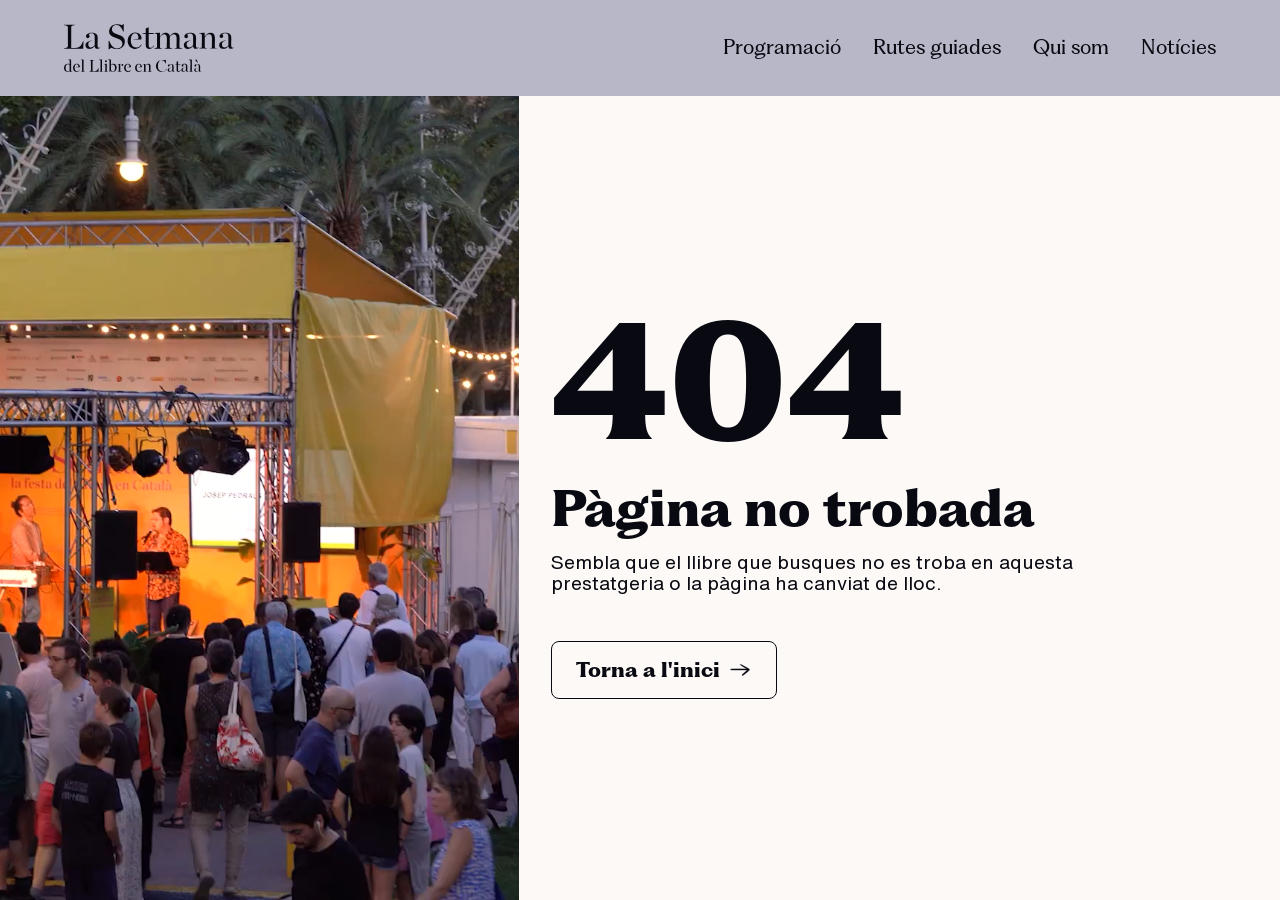
<file: error404.html>
<!DOCTYPE html>
<html lang="ca">
    <head>
        <meta charset="UTF-8">
        <meta name="viewport" content="width=device-width, initial-scale=1.0">
        <meta name="author" content="Anna Blancafort Gaviña">
        <meta name="copyright" content="Propietats del copyright Anna Blancafort Gaviña">
        <meta name="revised" content="5 de juny de 2026">
        
        <title>404 Pàgina no trobada | La Setmana</title>
        
        <link rel="stylesheet" href="styles/base.css">
        <link rel="stylesheet" href="styles/components.css">
        <link rel="stylesheet" href="styles/legal.css">
    </head>
    <body class="page-404">
      
       <!-------- CAPÇALERA -------->
        <header class="header">
           <div class="container header__container">
                <!---- LOGO ---->
                <a href="index.html" class="header__logo">
                    <img src="media/img/general/logotip_la-setmana.svg" alt="La Setmana del Llibre en Català">
                 </a>
                <!---- MENÚ HAMBURGUESA ---->
                <button class="header__toggle" type="button" aria-label="Obrir menú" aria-expanded="false" aria-controls="menu-principal">
                    <img src="media/icons/menu-hamburguesa.svg" alt="Obrir menú" class="icon-menu">
                    <img src="media/icons/tancar.svg" alt="Tancar menú" class="icon-close">
                </button>
                <!---- MENÚ ---->
                <nav class="header__nav">
                    <ul class="header__menu">
                        <li><a href="programacio.html" class="link-arrow"><span class="link-text">Programació</span></a></li>
                        <li><a href="error404.html" class="link-arrow"><span class="link-text">Rutes guiades</span></a></li>
                        <li><a href="qui-som.html" class="link-arrow"><span class="link-text">Qui som</span></a></li>
                        <li><a href="error404.html" class="link-arrow"><span class="link-text">Notícies</span></a></li>
                    </ul>
                </nav>
            </div>
        </header>
        
       
       <!-------- CONTINGUT PRINCIPAL -------->
       <main>
           <section class="legal-layout grid-12">
                <div class="legal__img-wrapper">
                    <img src="media/img/general/bg_la-setmana.png" alt="Política de cookies La Setmana">
                </div>
               
               <div class="hero-404__content">
                   <div class="error-text">
                       <h1 class="display-1">404</h1>
                       <h2>Pàgina no trobada</h2>
                       <p class="error-body">Sembla que el llibre que busques no es troba en aquesta prestatgeria o la pàgina ha canviat de lloc.</p>
                   </div>
                   
                   <a href="index.html" class="btn btn--outline">
                       <span>Torna a l'inici</span>
                       <img src="media/icons/fletxa-dreta.svg" alt="Fletxa dreta">
                   </a>
               </div>

           </section>
       </main>
       
    </body>
</html>
</file>
<file: styles/base.css>
/* =========================
   RESET HTML5
========================= */
html, body, div, span, object, iframe,
h1, h2, h3, h4, h5, h6, p, blockquote, pre,
a, abbr, address, cite, code,
del, dfn, em, img, ins, kbd, q, s, samp,
small, strong, sub, sup, var,
b, u, i,
dl, dt, dd, ol, ul, li,
fieldset, form, label, legend,
table, caption, tbody, tfoot, thead, tr, th, td,
article, aside, canvas, details, embed,
figure, figcaption, footer, header, hgroup,
menu, nav, output, ruby, section, summary,
time, mark, audio, video {
  margin: 0;
  padding: 0;
  border: 0;
  font-size: 100%;
  font: inherit;
  vertical-align: baseline;
}

article, aside, details, figcaption, figure,
footer, header, hgroup, menu, nav, section {
  display: block;
}

body {
  line-height: 1;
}

ol, ul {
  list-style: none;
}

blockquote, q {
  quotes: none;
}

blockquote:before, blockquote:after,
q:before, q:after {
  content: '';
  content: none;
}

table {
  border-collapse: collapse;
  border-spacing: 0;
}

*, *::before, *::after {
  box-sizing: border-box;
}

html, body {
  max-width: 100vw;
  overflow-x: clip;
}

img {
  max-width: 100%;
  height: auto;
  display: block;
}

.sr-only {
  position: absolute;
  width: 1px;
  height: 1px;
  padding: 0;
  margin: -1px;
  overflow: hidden;
  clip: rect(0, 0, 0, 0);
  white-space: nowrap;
  border-width: 0;
}


/* =========================
  VARIABLES
========================= */
:root {
  /* =========== COLORS =========== */
  --color-white: #FCF9F7;
  --color-black: #090911;
  
  --color-blue-00: #B8B7C7;
  --color-blue-100: #757596;
  --color-blue-300: #313366;
  --color-blue-700: #24254A;
  --color-blue-900: #16172D;
  
  --color-red: #990807;
  
  --color-black-20: rgba(9, 9, 17, 0.2);
  
  /* =========== ESCALA D'ESPAIS =========== */
  --space-1: 0.25rem;  /* 4px */
  --space-2: 0.5rem;   /* 8px */
  --space-3: 1rem;     /* 16px */
  --space-4: 1.5rem;   /* 24px */
  --space-5: 2rem;     /* 32px */
  --space-6: 3rem;     /* 48px */
  --space-7: 4rem;     /* 64px */
  --space-8: 6rem;     /* 96px */
  --space-9: 8rem;     /* 128px */
  
  /* =========== BORDER RADIUS =========== */
  --border-1: 0.25rem;  /* 4px */
  --border-2: 0.5rem;   /* 8px */
  --border-3: 1rem;     /* 16px */
  
  /* =========== ESCALA TIPOGRÀFICA =========== */
  --font-display-1: clamp(7rem, 12vw, 19rem); /* Max: 304px */
  --font-display-2: clamp(4rem, 7vw, 7rem);   /* Max: 112px */
  
  --font-h1: clamp(2.5rem, 5vw, 4rem);        /* Min: 40px | Max: 64px */
  --font-h2: clamp(2rem, 4vw, 3rem);          /* Min: 32px | Max: 48px */
  --font-h3: clamp(1.75rem, 3vw, 2.25rem);    /* Min: 28px | Max: 36px */
  --font-h4: clamp(1.375rem, 2vw, 1.5rem);    /* Min: 22px | Max: 24px */
  --font-h5: clamp(1.125rem, 1.5vw, 1.25rem); /* Min: 18px | Max: 20px */
  
  /* textos base */
  --font-body: 1rem;            /* 16px */
  --font-body-small: 0.875rem;  /* 14px */
  --font-caption: 0.75rem;      /* 12px */
  
  /* =========== LINE HEIGHT =========== */
  --line-tight: 1.1;
  --line-normal: 1.4;
  
  /* =========== OMBRES =========== */
  --shadow-light: 0 2px 10px rgba(9, 9, 17, 0.1);
  --shadow-medium: 0 4px 20px rgba(9, 9, 17, 0.15);
  --shadow-dark: 0 10px 40px rgba(9, 9, 17, 0.25);
  
  /* =========== HOVERS =========== */
  --transition-global: all 0.8s cubic-bezier(0.25, 0.8, 0.25, 1);
}


/* =========================
   FONTS
========================= */
@font-face {
  font-family: "PP Fragment Glare";
  src: url("../fonts/PPFragment-GlareRegular.otf") format("opentype");
  font-weight: 400;
  font-display: swap;
}

@font-face {
  font-family: "PP Fragment Glare";
  src: url("../fonts/PPFragment-GlareExtraBold.otf") format("opentype");
  font-weight: 800;
  font-display: swap;
}

@font-face {
  font-family: "Helvetica Now Text";
  src: url("../fonts/HelveticaNowText-Regular.ttf") format("truetype");
  font-weight: 400;
  font-display: swap;
}

@font-face {
  font-family: "Helvetica Now Text";
  src: url("../fonts/HelveticaNowText-Bold.ttf") format("truetype");
  font-weight: 700;
  font-display: swap;
}


/* =========================
   BASE
========================= */
html {
  font-size: 16px;
  scroll-behavior: smooth;
}

body {
  font-family: "Helvetica Now Text", sans-serif;
  font-size: var(--font-body);
  line-height: var(--line-normal);
  color: var(--color-black);
  background-color: var(--color-white);
  padding-top: calc((var(--space-4) * 2) + var(--space-6));
  -webkit-font-smoothing: antialiased; 
  -moz-osx-font-smoothing: grayscale; 
}


/* =========================
   ESTRUCTURA
========================= */
.grid-12 {
  display: grid;
  grid-template-columns: repeat(12, 1fr);
  column-gap: var(--space-4);
}

.section {
  padding-top: var(--space-7);
  padding-bottom: var(--space-7);
}

.container {
  width: 100%;
  max-width: 1920px;
  margin: 0 auto;
  padding-left: var(--space-7);
  padding-right: var(--space-7);
}

.section__header {
  margin-bottom: var(--space-4);
}

.section__header--flex {
  display: flex;
  justify-content: space-between;
  align-items: baseline;
}

.section__header--flex .link-arrow {
  align-self: baseline;
}


/* =========================
   ESTILS TIPOGRÀFICS
========================= */
h1, 
h2, 
h3, 
h4, 
h5,
.display-1, 
.display-2 {
  font-family: "PP Fragment Glare", serif;
  font-weight: 800;
  line-height: var(--line-tight);
}

.h1, 
.h2, 
.h3, 
.h4, 
.h5 {
  font-family: "PP Fragment Glare", serif;
  font-weight: 800;
  line-height: var(--line-tight);
}

.display-1 { font-size: var(--font-display-1); }
.display-2 { font-size: var(--font-display-2); }

h1 { font-size: var(--font-h1); }
h2 { font-size: var(--font-h2); }
h3 { font-size: var(--font-h3); }
h4 { font-size: var(--font-h4); }
h5 { font-size: var(--font-h5); }

.h1 { font-size: var(--font-h1); }
.h2 { font-size: var(--font-h2); }
.h3 { font-size: var(--font-h3); }
.h4 { font-size: var(--font-h4); }
.h5 { font-size: var(--font-h5); }

h6 {
  font-family: "Helvetica Now Text", sans-serif;
  font-size: var(--font-h5);
  line-height: var(--line-tight);
  font-weight: 400;
}

.h6 {
  font-family: "Helvetica Now Text", sans-serif;
  font-size: var(--font-h5);
  line-height: var(--line-tight);
  font-weight: 400;
}

.caption {
  font-size: var(--font-caption);
  line-height: var(--line-tight);
}

small { font-size: var(--font-caption); }

strong { font-weight: 700; }


/* =========================
   RESPONSIVE ESTRUCTURA
========================= */
/* =========== TABLET =========== */
@media only screen and (max-width: 1100px) {
    
  body {
    padding-top: calc((var(--space-4) * 2) + 2.75rem);
  }
    
  .grid-12 {
    grid-template-columns: repeat(8, 1fr);
    column-gap: var(--space-3);
  }
    
  .section {
    padding-top: var(--space-6);
    padding-bottom: var(--space-6);
  }
    
  .container {
    padding-left: var(--space-5);
    padding-right: var(--space-5);
  }
    
  .section__header {
    margin-bottom: var(--space-3);
  }
    
}

/* =========== MÒBIL =========== */
@media only screen and (max-width: 768px) {
  body {
    padding-top: calc((var(--space-4) * 2) + 2.5rem);
  }
    
  .grid-12 {
    grid-template-columns: repeat(4, 1fr);
    column-gap: var(--space-3); /* Gap horitzontal de 16px */
  }
    
  .section {
    padding-top: var(--space-5);
    padding-bottom: var(--space-5);
  }
    
  .container {
    padding-left: var(--space-4);
    padding-right: var(--space-4);
  }
    
  .section__header {
    margin-bottom: var(--space-2);
  }
    
  .section__header--flex {
    flex-direction: column;
    gap: var(--space-2);
  }
    
}
</file>
<file: styles/components.css>
/* =========================
   HEADER
========================= */
.header {
  background-color: var(--color-blue-00);
  position: fixed;
  top: 0;
  left: 0;
  width: 100%;
  z-index: 100;
}

.header__container {
  display: flex;
  align-items: center;
  justify-content: space-between;
  padding-top: var(--space-4);
  padding-bottom: var(--space-4);
}

/* =========== LOGO =========== */
.header__logo img {
  height: var(--space-6);
  width: auto;
  display: block;
}

/* =========== NAV =========== */
.header__menu {
  display: flex;
  gap: var(--space-5);
}

.header__nav a {
  font-family: "PP Fragment Glare", serif !important;
  font-weight: 400 !important;
  font-size: var(--font-h5) !important;
  line-height: var(--line-tight) !important;
}

/* =========== BOTÓ HAMBURGUESA =========== */
.header__toggle {
  display: none;
  background: transparent;
  border: none;
  cursor: pointer;
  padding: 0;
  z-index: 101;
}

.header__toggle img {
  width: var(--space-5); 
  height: var(--space-5);
  display: block;
}


/* =========================
   RESPONSIVE HEADER
========================= */
/* =========== TABLET =========== */
@media only screen and (max-width: 1100px) {
    
    .header__logo img {
        height: 2.75rem;
    }
    
    .header__menu {
        gap: var(--space-4);
    }
    
}

/* =========== MÒBIL =========== */
@media only screen and (max-width: 768px) {
  
  .header__container {
    padding: var(--space-4);
    padding-bottom: var(--space-4);
  }
  
  .header__logo img {
    height: 2.5rem;
  }
  
  .header__toggle {
    display: block;
  }

  .header__nav {
    position: absolute;
    top: 100%;
    left: 0;
    width: 100%;
    background-color: var(--color-blue-00);
    padding: var(--space-4) var(--space-4);
    opacity: 0;
    visibility: hidden;
    pointer-events: none; 
    transform: translateY(-20px); 
    transition: var(--transition-global);
    z-index: 99; 
  }

  /* QUAN EL JS AFEGEIX LA CLASSE .show */
  .header__nav.show {
    opacity: 1;
    visibility: visible;
    pointer-events: auto;
    transform: translateY(0); 
  }
  
  .header__menu {
    flex-direction: column;
  }
}


/* =========================
   FOOTER
========================= */
.footer__main {
  padding: var(--space-7);
}

.footer__info {
  grid-column: 1 / 6;
  display: flex;
  flex-direction: column;
  gap: var(--space-6);
  padding-top: var(--space-3);
}

/* =========== ESQUERRA (INFO I ENLLAÇOS) =========== */
.footer__row {
  display: grid;
  grid-template-columns: 1fr 2fr;
  gap: var(--space-2);
  align-items: baseline;
}

.footer__row h5 {
  margin: 0;
}

.footer__links {
  display: flex;
  flex-direction: column;
  gap: var(--space-2);
}

.footer__links .link-arrow {
  white-space: normal;
  flex-wrap: wrap;
}

.footer__links p {
  margin: 0;
  font-size: var(--font-body-small);
  line-height: var(--line-tight);
}

/* =========== DRETA (NEWSLETTER) =========== */
.footer__newsletter {
  grid-column: 7 / 13;
  display: flex;
  flex-direction: column;
  gap: var(--space-5);
}

.footer__newsletter h3 {
  margin: 0;
}

.newsletter-form {
  display: flex;
  flex-direction: column;
  gap: var(--space-4);
}

.form-row {
  display: grid;
  grid-template-columns: 1fr 1fr max-content; 
  gap: var(--space-4); 
  align-items: end; 
}

.form-row .btn {
  align-self: end;
}


/* =========== FRANJA INFERIOR (LEGAL) =========== */
.footer__bottom {
  background-color: var(--color-blue-00);
  padding: var(--space-3) var(--space-7);
  display: flex;
  justify-content: space-between;
  align-items: baseline;
}

.footer__bottom p {
  margin: 0;
}

.footer__legal {
  display: flex;
  gap: var(--space-2);
}

.footer__legal a {
  color: var(--color-black);
  font-size: var(--font-caption);
  line-height: var(--line-tight);
  text-decoration: none;
}


/* =========================
   RESPONSIVE FOOTER
========================= */
/* =========== TABLET =========== */
@media only screen and (max-width: 1100px) {
  
  .footer__main {
    padding: var(--space-5);
  }
  
  .footer__info {
      grid-column: 1 / 5;
      padding-top: var(--space-2);
  }
  
  .footer__row {
    gap: 0;
    grid-template-columns: 1fr 1fr;
  }
  
  .footer__row h5 {
    padding-right: var(--space-2);
  }
    
  .footer__newsletter {
    grid-column: 5 / 9;
  }
  
  .newsletter-form {
    gap: var(--space-3);
  }
  
  .newsletter-form .form-row {
    grid-template-columns: 1fr;
    gap: var(--space-4);
    align-items: stretch;
  }
  
  .newsletter-form .form-row .btn {
    margin-top: var(--space-3);
    grid-column: 1 / -1; 
    width: 100%;
    justify-content: center;
  }
  
  .footer__bottom {
    padding: var(--space-3) var(--space-5);;
    flex-direction: column-reverse; 
    align-items: center; 
    gap: var(--space-3);
    text-align: center;
  }
  
  .footer__legal {
    display: flex;
    justify-content: center;
  }

}

/* =========== MÒBIL =========== */
@media only screen and (max-width: 768px) {
  
  .footer__main {
    padding: var(--space-4);
    display: flex; 
    flex-direction: column-reverse; 
    gap: var(--space-6);
    background-color: #E2E1EC;
  }
  
  .footer__info {
    padding-top: 0; 
    gap: var(--space-5);
  }
  
  .footer__row {
    grid-template-columns: 1fr 1fr;
  }
  
  .footer__newsletter {
    gap: var(--space-4);
  }
  
  .newsletter-form {
    gap: var(--space-3);
  }
  
  .newsletter-form .form-row {
    grid-template-columns: 1fr;
    gap: var(--space-3);
    align-items: stretch;
  }
  
  .newsletter-form .form-row .btn {
    width: 100% !important;
    display: flex;
    justify-content: center; 
    align-self: stretch;
    margin-top: var(--space-2);
    background-color: var(--color-white);
  }
}


/* =========================
   BOTONS
========================= */
.btn {
  margin: 0;
  display: inline-flex;
  align-items: center;
  justify-content: flex-start;
  gap: var(--space-2); 
  padding: var(--space-3) var(--space-4);
  min-height: calc(var(--space-4) + (var(--space-3) * 2));
  text-decoration: none;
  border-radius: var(--border-2);
  
  font-family: "PP Fragment Glare", serif;
  font-weight: 800;
  font-size: var(--font-h5);
  line-height: var(--line-tight);
  
  cursor: pointer;
  text-align: left;
  white-space: nowrap;
  
  align-self: flex-start;
  width: max-content;
  
  transition: var(--transition-global); 
}

.btn img,
.btn svg {
  width: var(--space-4); 
  height: var(--space-4);
  display: block;
  transition: var(--transition-global);
}

/* fons blanc amb text negre */
.btn--fill {
  background-color: var(--color-white);
  color: var(--color-black);
  border: none;
}

/* fons transparent amb vora */
.btn--outline {
  background-color: transparent;
  color: var(--color-black);
  border: 1px solid var(--color-black);
}

/* mida petita */
.btn--small {
  padding: var(--space-2) var(--space-3);
  min-height: calc(1.375rem + (var(--space-2) * 2));
  font-family: "Helvetica Now Text", sans-serif;
  line-height: var(--line-tight);
  font-weight: 700;
  font-size: var(--font-body);
}

.btn--small img,
.btn--small svg {
  width: 1.375rem;
  height: 1.375rem;
}

/* =========== INTERACCIONS =========== */
.btn:hover,
.btn:active,
.btn.is-active {
  background-color: var(--color-red);
  color: var(--color-white);
  border-color: var(--color-red);
}

.btn:hover img,
.btn:active img,
.btn.is-active img,
.btn:hover svg,
.btn:active svg,
.btn.is-active svg {
  filter: brightness(0) invert(1);
}


/* =========================
   RESPONSIVE BOTONS
========================= */
/* =========== MÒBIL =========== */
@media only screen and (max-width: 768px) {
  
  .btn {
    padding: var(--space-2) var(--space-3);
    min-height: calc(1.25rem + (var(--space-2) * 2)); 
  }
  
  .btn img,
  .btn svg {
    width: 1.25rem; 
    height: 1.25rem;
  }
  
  .btn--small {
    padding: var(--space-2) var(--space-3);
    min-height: calc(var(--space-3) + (var(--space-1) * 2)); 
  }
  
  .btn--small img,
  .btn--small svg {
    width: var(--space-3);; 
    height: var(--space-3);;
  }
  
}


/* =========================
   ENLLAÇOS
========================= */
.link-arrow {
  display: inline-flex;
  align-items: center;
  justify-content: flex-start;
  gap: var(--space-1);
  padding: 0;
  
  color: var(--color-black);
  background-color: transparent;
  font-family: "Helvetica Now Text", sans-serif;
  font-size: var(--font-body-small);
  line-height: var(--line-tight);
  text-decoration: none;
  
  border: none;
  cursor: pointer;
  text-align: left;
  
  align-self: flex-start;
  white-space: nowrap;
  
  transition: var(--transition-global);
}

.link-text {
  position: relative;
  padding-bottom: 0.18rem;
  
  transition: var(--transition-global);
}

.link-arrow img,
.link-arrow svg {
  width: var(--space-4); 
  height: var(--space-4);
  display: block;
  transition: var(--transition-global);
}

.link-arrow--regular {
  font-weight: 400;
}

.link-arrow--bold {
  font-weight: 700;
}

/* =========== INTERACCIONS =========== */
.link-text::after {
  content: "";
  position: absolute;
  bottom: 0;
  left: 0;
  width: 100%; 
  height: 0.1rem; 
  display: inline-block;
  
  background-image: url('../media/icons/underline.svg'); 
  background-size: 100% 100%;
  background-repeat: no-repeat;
  
  transform: scaleX(0); /* d'entrada no es veu */
  transform-origin: bottom right; /* marxa encongint-se cap a la dreta */
  
  transition: transform 0.3s ease-out, transform-origin 0s;
}

/* apareix des de l'esquerra al fer hover */
.link-arrow:hover .link-text::after,
a.link-text:hover::after,
.link-arrow.is-active .link-text::after {
  transform: scaleX(1);
  transform-origin: bottom left;
}

.link-arrow:hover,
.link-arrow:active,
a.link-text:hover,
a.link-text:active,
.link-arrow.is-active {
  color: var(--color-red);
}

/* converteir la icona negra a vermell */
.link-arrow:hover img,
.link-arrow:active img,
.link-arrow:hover svg,
.link-arrow:active svg,
.link-arrow.is-active img,
.link-arrow.is-active svg,
.link-arrow:hover .link-text::after,
a.link-text:hover::after,
.link-arrow.is-active .link-text::after {
  filter: invert(13%) sepia(90%) saturate(2000%) hue-rotate(352deg) brightness(96%) contrast(101%);
}


/* =========================
   FORMULARIS
========================= */
.input-group {
  display: flex;
  flex-direction: column;
  gap: var(--space-2);
}

.input-group label {
  font-weight: 400;
  font-size: var(--font-body);
}

.input-group input[type="text"],
.input-group input[type="email"],
.input-group input[type="password"],
.input-group input[type="tel"],
.input-group textarea {
  padding: var(--space-2) var(--space-3);
  border: none;
  border-bottom: 1px solid var(--color-black);
  color: var(--color-black);
  background: var(--color-white);
  font-family: inherit; 
  font-size: var(--font-body);
  outline: none;
  width: 100%;
}

.input-group input::placeholder,
.input-group textarea::placeholder {
  color: var(--color-blue-00);
}


/* =========================
   RESPONSIVE FORMULARIS
========================= */
/* =========== MÒBIL =========== */
@media only screen and (max-width: 768px) {
  
  .input-group {
    gap: var(--space-1);
  }
  
  .input-group input[type="text"],
  .input-group input[type="email"],
  .input-group input[type="password"],
  .input-group input[type="tel"],
  .input-group textarea {
    padding: var(--space-2) var(--space-2);
  }
  
}


/* =========================
   CHECKBOX
========================= */
.checkbox {
  display: inline-flex;
  align-items: center;
  gap: var(--space-2); 
  cursor: pointer;
}

/* amaga el checkbox natiu de l'html i hi posa un svg buit */
.checkbox input[type="checkbox"] {
  appearance: none; 
  -webkit-appearance: none; 
  
  width: 16px;
  height: 16px;
  margin: 0;
  flex-shrink: 0;
  
  background-image: url("../media/icons/checkbox-empty.svg");
  background-size: contain;
  background-repeat: no-repeat;
  background-position: center;
  
  cursor: pointer;
}

.checkbox input[type="checkbox"]:checked {
  background-image: url("../media/icons/checkbox-filled.svg");
}

.checkbox span {
  font-size: var(--font-caption);
  line-height: var(--line-tight);
  color: var(--color-black);
}

.checkbox span a {
  color: var(--color-black);
  font-weight: 700;
  text-decoration: none;
}


/* =========================
   CARRUSEL I TARGETES
========================= */
.carrusel .section__header {
  padding-left: var(--space-7);
  padding-right: var(--space-7);
}

.carrusel__track {
  display: flex;
  gap: var(--space-4);
  overflow-x: auto;
  scroll-snap-type: x mandatory;
  scrollbar-width: none;
  padding-left: var(--space-7);
  padding-right: var(--space-7);
  scroll-padding-left: var(--space-7);
}

.carrusel__track::-webkit-scrollbar {
  display: none; 
}

/* =========== TARGETA AMB TEXT (actualitat i artistes) =========== */
.card {
  flex: 0 0 calc((100% - (var(--space-4) * 2)) / 3); 
  scroll-snap-align: start;
  display: flex;
  flex-direction: column;
  gap: var(--space-4);
}

.card > img {
  width: 100%;
  aspect-ratio: 1 / 1;
  object-fit: cover;
}

.card__content {
  display: flex;
  flex-direction: column;
  gap: var(--space-2); 
  flex-grow: 1; 
}

.card__title {
  display: flex;
  flex-direction: row;
  justify-content: space-between;
}

.card__portfolio {
  display: flex;
  flex-direction: row;
  align-items: center;
  gap: var(--space-3);
}

.card__portfolio a {
  align-self: center;
}

.card__content .h6 {
  display: -webkit-box;
  -webkit-line-clamp: 2;
  -webkit-box-orient: vertical;
  overflow: hidden;
  text-overflow: ellipsis;
  padding-bottom: 0.1rem;
}

.card__content p {
  display: -webkit-box;
  -webkit-line-clamp: 2;
  -webkit-box-orient: vertical;
  overflow: hidden;
}

/* =========== TARGETA NOMÉS IMATGES (expositors) =========== */

.carrusel--auto {
  overflow: hidden;
}

.carrusel__track--marquee {
  display: flex;
  padding-left: var(--space-7);
  padding-right: var(--space-7);
  gap: var(--space-4);
  width: max-content;
  animation: marquee-scroll 60s linear infinite;
}

.carrusel__track--marquee:hover {
  animation-play-state: paused;
}

.carrusel__track--marquee .card-image {
  flex: 0 0 200px;
  scroll-snap-align: none;
}

.card-image img {
  width: 100%;
  height: 100%;
  aspect-ratio: 1 / 1;
  object-fit: contain;
  padding: var(--space-4);
}

@keyframes marquee-scroll {
  0% {
    transform: translateX(0);
  }
  100% {
    transform: translateX(calc(-50% - (var(--space-4) / 2)));
  }
}

/* =========================
   RESPONSIVE CARRUSEL I TARGETES
========================= */
/* =========== TABLET =========== */
@media only screen and (max-width: 1100px) {
  
  .carrusel .section__header {
    padding-left: var(--space-5);
    padding-right: var(--space-5);
  }

  .carrusel__track {
    padding-left: var(--space-5);
    padding-right: var(--space-5);
    scroll-padding-left: var(--space-5);
  }
  
    .card {
    flex: 0 0 calc((100% - (var(--space-4) * 2)) / 2);
  }
  
  .carrusel__track--marquee {
    padding-right: var(--space-5);
    padding-left: var(--space-5);
  }
  
}

/* =========== MÒBIL =========== */
@media only screen and (max-width: 768px) {
  
  .carrusel .section__header {
    padding-left: var(--space-4);
    padding-right: var(--space-4);
  }

  .carrusel__track {
    gap: var(--space-3);
    padding-left: var(--space-4);
    padding-right: var(--space-4);
    scroll-padding-left: var(--space-4);
  }
  
  .card {
    flex: 0 0 calc(100vw - (var(--space-4) * 2));
  }
  
  .carrusel__track--marquee {
    gap: var(--space-3);
  }
  
  .carrusel__track--marquee .card-image {
    flex: 0 0 140px;
  }
  
  @keyframes marquee-scroll {
    0% { transform: translateX(0); }
    100% { transform: translateX(calc(-50% - (var(--space-3) / 2))); }
  }
  
}


/* =========================
   ACORDIÓ PANELLS  (visita la fira i premis i concursos)
========================= */
.panels__grid {
  display: flex;
  gap: var(--space-4);
  width: 100%;
  height: 600px; 
}

.panel {
  position: relative;
  flex: 1;
  overflow: hidden;
  cursor: pointer;
  transition: flex 1.5s cubic-bezier(0.25, 0.8, 0.25, 1);
}

/* --- ESTATS DE L'ACCORDIÓ --- */
.panels__grid.has-expanded .panel {
  flex: 1; /* els no clicats mantenen 1 fracció */
}

.panels__grid.has-expanded .panel.is-expanded {
  flex: 8; /* el clicat creix fins a 8 fraccions */
}

/* --- FONS I CAPES --- */
.panel__bg {
  position: absolute;
  inset: 0;
  background-size: cover;
  background-position: center;
  z-index: 1;
  transition: transform 0.8s cubic-bezier(0.25, 0.8, 0.25, 1);
}

.panel__overlay {
  position: absolute;
  inset: 0;
  background-color: var(--color-black-20);
  z-index: 2;
}

.panel__content {
  position: relative;
  z-index: 3;
  height: 100%;
  padding: var(--space-2) var(--space-4); 
  display: flex;
  flex-direction: column;
  justify-content: space-between; 
  color: var(--color-white);
}

.panel__top {
  display: flex;
  justify-content: flex-end; 
}

.panel__arrow {
  margin-top: var(--space-2);
  width: var(--space-7);
  height: var(--space-7);
  transition: opacity 0.4s ease;
}

.panel.is-expanded .panel__arrow {
  opacity: 0;
}

/* --- TÍTOL I TEXT NOU A BAIX --- */
.panel__bottom {
  display: flex;
  flex-direction: column-reverse;
  gap: 0;
  width: 100%;
  container-type: inline-size;
}

.panel__title {
  align-self: flex-start;
  white-space: nowrap;
  margin: 0;
  transform: translateX(0);
  transition: transform 0.8s cubic-bezier(0.25, 0.8, 0.25, 1);
  will-change: transform;
}

.panel__info {
  align-self: flex-end;
  display: flex;
  flex-direction: column;
  gap: var(--space-2);
  max-height: 0; 
  overflow: hidden;
  opacity: 0;
  transform: translateX(30px);
  transition: var(--transition-global);
  margin-right: calc(var(--space-4) * -1);
  background-color: var(--color-white);
  color: var(--color-black);
  max-width: 600px;
}

/* quan el panell està expandit */
.panel.is-expanded .panel__info {
  opacity: 1;
  max-height: 500px;
  padding: var(--space-3) var(--space-4);
  transform: translateX(0);
  transition-delay: 0.2s;
}

.info__row {
  display: grid;
  grid-template-columns: 1fr 2fr;
  gap: var(--space-5);
  align-items: baseline;
}

.info__row p {
  text-align: right;
}

.info__row h4 {
  text-align: left; 
}

.panel__map-wrapper {
  width: 488px;
  height: 325px;
  overflow: hidden;
  box-shadow: var(--shadow-light);
}

.panel__map-wrapper iframe {
  width: 100%;
  height: 100%;
  border: 0;
  display: block;
}

/* =========== HOVER =========== */
.panel:not(.is-expanded):hover .panel__bg {
  transform: scale(1.1);
}

/* El text només es mou si el panell NO està expandit */
.panel:not(.is-expanded):hover .panel__title {
  transform: translateX(calc(100cqi - 100%));
}


/* =========================
   RESPONSIVE PESTANYES PANELLS
========================= */
/* =========== TABLET =========== */
@media only screen and (max-width: 1100px) {
  .panels__grid {
    flex-direction: column;
    height: auto;
    gap: var(--space-3);
  }
  
  .panel {
    flex: none;
    width: 100%;
    height: 300px;
    max-height: 300px;
    overflow: hidden;
    transition: max-height 0.5s cubic-bezier(0.25, 1, 0.5, 1);
  }

  .panel.is-expanded {
    height: 500px; 
    max-height: 500px;
  }
  
  .panels__grid.has-expanded .panel.is-expanded {
    flex: none;
  }

  .panel:not(.is-expanded):hover .panel__bg img,
  .panel:not(.is-expanded):hover img.panel__bg {
    transform: none !important;
  }
  
  .panel:not(.is-expanded):hover .panel__title {
    transform: none !important;
  }
  
  .panel__content {
    padding: var(--space-4);
  }

  .panel__bottom {
    display: flex;
    flex-direction: column-reverse;
    height: 100%;
    gap: var(--space-2);
  }
  
  .panel__map-wrapper {
    width: 500px;
    height: 250px;
  }
  
  .panel__info > p {
    overflow: hidden;
    display: -webkit-box;
    -webkit-line-clamp: 3;
    -webkit-box-orient: vertical;
  }
}

/* =========== MÒBIL =========== */
@media only screen and (max-width: 768px) {
  .panels__grid {
    gap: var(--space-2);
  }
  
  .panel {
    height: 225px;
    max-height: 225px;
  }

  .panel.is-expanded {
    height: 500px;
    max-height: 500px;
  }

  .panel__title {
    white-space: nowrap;
    overflow: hidden;
    font-size: var(--font-h1);
  }
  
  .panel.is-expanded .panel__info {
    align-self: stretch;
    padding: var(--space-3) var(--space-4);
  }
  
  .panel__bottom {
    gap: var(--space-4);
  }
  
  .info__row {
    grid-template-columns: 1fr;
    gap: var(--space-1);
  }
  
  .panel__map-wrapper {
    width: 100%;
    height: 200px;
  }
  
  .info__row p {
    text-align: left;
  }
}


/* =========================
   BANNER (trames, setmana social i llull fellowship)
========================= */
.banner__img {
  grid-column: 1 / 5;
  width: 100%;
  aspect-ratio: 3 / 4;
  object-fit: cover;
}

.banner__content {
  grid-column: 5 / 13;
  padding: var(--space-4) 0 var(--space-2) 0;
  
  display: flex;
  flex-direction: column;
  justify-content: space-between;
  gap: var(--space-4);
}

.banner__content h2 {
  margin: 0;
}

.banner__bottom {
  display: grid;
  grid-template-columns: repeat(8, 1fr); 
  gap: var(--space-2);
}

.banner__cont-text,
.banner__links {
  grid-column: 3 / -1; 
}

.banner__text {
  font-family: "Helvetica Now Text", sans-serif;
  font-size: var(--font-h5);
  font-weight: 400;
  line-height: var(--line-normal);
  max-width: 90%;
  overflow: hidden;
  display: -webkit-box;
  -webkit-line-clamp: 5;
  -webkit-box-orient: vertical;
}

.banner__links {
  display: flex;
  flex-wrap: wrap;
  gap: var(--space-4);
  align-items: baseline;
}


/* ANIMACIÓ D'APARICIÓ DEL BANNERS (SCROLL) */

.banner__content h2,
.banner__cont-text,
.banner__links {
  opacity: 0;
}

.banner__content.is-visible h2 {
  animation: fadeUp-qs 0.8s cubic-bezier(0.25, 1, 0.5, 1) forwards;
  animation-delay: 0.2s;
}

.banner__content.is-visible .banner__cont-text {
  animation: fadeUp-qs 0.8s cubic-bezier(0.25, 1, 0.5, 1) forwards;
  animation-delay: 0.8s;
}

.banner__content.is-visible .banner__links {
  animation: fadeUp-qs 0.8s cubic-bezier(0.25, 1, 0.5, 1) forwards;
  animation-delay: 1s;
}

@keyframes fadeUp-qs {
  0% {
    opacity: 0;
    transform: translateY(24px);
  }
  100% {
    opacity: 1;
    transform: translateY(0);
  }
}


/* =========================
   RESPONSIVE BANNER
========================= */
/* =========== TABLET =========== */
@media only screen and (max-width: 1100px) {
    
    .banner__img {
        grid-column: 1 / 5; 
    }
    
    .banner__content {
        grid-column: 5 / 9;
        padding: var(--space-1) 0;
    }
    
  .banner__bottom {
    display: flex;
    flex-direction: column;
    gap: var(--space-3);
  }
    
  .banner__cont-text,
  .banner__links {
    grid-column: 1 / -1; 
  }
  
  .banner__text {
    max-width: 100%;
    font-size: var(--font-h5);
    overflow: hidden;
    display: -webkit-box;
    -webkit-line-clamp: 4;
    -webkit-box-orient: vertical;
  }
}

/* =========== MÒBIL =========== */
@media only screen and (max-width: 768px) {
  
  .banner__img {
    grid-column: 1 / 5;
    aspect-ratio: 16 / 9;
  }

  .banner__content {
    grid-column: 1 / 5;
    padding: var(--space-4) 0 0 0;
    gap: var(--space-2);
  }

  .banner__bottom {
    display: flex;
    flex-direction: column;
    gap: var(--space-2);
  }

  .banner__cont-text,
  .banner__links {
    grid-column: 1 / -1; 
  }
  
  .banner__text {
    overflow: hidden;
    display: -webkit-box;
    -webkit-line-clamp: 3;
    -webkit-box-orient: vertical;
  }
}


/* ==============================================
   VARIANT DE CARRUSEL EXCLUSIVA PER A BANNERS
============================================== */

.carrusel__track--banners {
  display: flex;
  flex-direction: column;
  gap: calc(var(--space-7) * 2);
  overflow-x: visible;
}

.carrusel__track--banners .banner__container {
  display: grid; 
}


/* =========== TABLET =========== */
@media only screen and (max-width: 1100px) {
  
  .carrusel__track--banners {
    gap: calc(var(--space-5) * 2);
  }
}


/* =========== MÒBIL =========== */
@media only screen and (max-width: 768px) {
  
  .carrusel__track--banners {
    flex-direction: row;
    overflow-x: auto;
    gap: var(--space-3);
  }

  .carrusel__track--banners .banner__container {
    display: flex;
    flex-direction: column;
    flex: 0 0 calc(100vw - (var(--space-4) * 2));
    scroll-snap-align: start;
  }
}


/* ==============================================
   MODALS (BASE UNIFICADA)
==============================================*/
.modal {
  position: fixed;
  inset: 0;
  background-color: rgba(9, 9, 17, 0.9);
  z-index: 9999;
  display: flex;
  justify-content: center;
  align-items: center;
  opacity: 0;
  visibility: hidden;
  transition: var(--transition-global);
  padding: var(--space-4);
}

.modal.is-active {
  opacity: 1;
  visibility: visible;
}

.modal__content {
  position: relative;
  background-color: var(--color-white);
  border-radius: var(--border-3);
  box-shadow: var(--shadow-dark);
  width: 100%;
}

/* BOTÓ UNIFICAT PER A TOTS ELS MODALS */
.modal__close {
  position: absolute;
  top: var(--space-4);
  right: var(--space-4);
  background-color: var(--color-white);
  border: none;
  width: 3rem;
  height: 3rem;
  border-radius: 50%;
  display: flex;
  justify-content: center;
  align-items: center;
  cursor: pointer;
  z-index: 10;
  box-shadow: var(--shadow-light);
  transition: var(--transition-global);
}

.modal__close:hover {
  transform: scale(1.1);
  background-color: var(--color-red);
}

.modal__close img {
  width: 1.25rem;
  height: 1.25rem;
  transition: var(--transition-global);
}

.modal__close:hover img {
  filter: brightness(0) invert(1);
}

/* ==============================================
   1. MODAL CONTACTE
==============================================*/
.modal--contact .modal__content {
  max-width: 1200px;
  overflow: hidden;
  column-gap: 0; 
}

.modal-contact__img-wrapper {
  grid-column: 1 / 6;
  height: 100%;
  min-height: 500px;
}

.modal-contact__img-wrapper img {
  width: 100%;
  height: 100%;
  object-fit: cover;
}

.modal-contact__form-wrapper {
  grid-column: 6 / 13;
  padding: var(--space-6) var(--space-7);
  display: flex;
  flex-direction: column;
  justify-content: center;
  gap: var(--space-5); 
}

.contact__header {
  display: flex;
  flex-direction: column;
  gap: var(--space-3);
}

.contact__header h2 { margin: 0; }

.contact__form {
  display: flex;
  flex-direction: column;
  gap: var(--space-4);
}

.contact__form .form-row {
  display: flex;
  gap: var(--space-4);
  width: 100%;
}

.contact__form .form-row .input-group {
  flex: 1;
  width: 100%;
}

.contact__select {
  padding: var(--space-2) var(--space-3);
  border: none;
  border-bottom: 1px solid var(--color-black);
  background: transparent;
  color: var(--color-black);
  font-family: inherit;
  font-size: var(--font-body);
  outline: none;
  width: 100%;
  cursor: pointer;
  appearance: none;
  -webkit-appearance: none;
  background-image: url('../media/icons/fletxa-avall-curta.svg'); /* Revisa ruta si cal */
  background-repeat: no-repeat;
  background-position: right var(--space-2) center;
  background-size: 16px;
}

.contact__form .checkbox {
  margin-bottom: var(--space-2);
}

/* ==============================================
   2. MODAL CALENDARI
==============================================*/
.modal--calendar .modal__content {
  max-width: 600px;
  padding: var(--space-6) var(--space-7);
  display: flex;
  flex-direction: column;
  gap: var(--space-4);
}
/* Hem esborrat l'override del botó d'aquí. Usa el general! */

.modal-calendar__options {
  display: flex;
  flex-direction: column;
  gap: var(--space-2);
}

.modal-calendar__options .btn {
  width: 100%;
  justify-content: center;
}

/* ==============================================
   3. MODAL LIGHTBOX (MAPES / IMATGES)
==============================================*/
.modal--lightbox .modal__content {
  background-color: transparent;
  box-shadow: none;
  position: relative;
  display: block; /* passem a bloc net per evitar el col·lapse del flex */
  width: auto;
  max-width: 100%;
}

.modal--lightbox .modal__img {
  display: block;
  width: 85vw; /* amplada base en format relatiu per forçar el calcul correcte d'svg i imatges */
  max-width: 800px; /* límit màxim de definició perquè el mapa no es pixel·li en pantalles gegants */
  height: auto; /* l'alçada es calcula sola de forma 100% proporcional */
  max-height: 75vh; /* evitem que el mapa surti per dalt o per baix de la pantalla */
  object-fit: contain;
  box-shadow: var(--shadow-dark);
  margin: 0 auto;
}

/* ajustem el boto de tancar perque quedi clavat exactament a la cantonada de la foto */
.modal--lightbox .modal__close {
  top: calc(var(--space-4) * -1);
  right: calc(var(--space-4) * -1);
}

/* ==============================================
   RESPONSIVE MODALS
==============================================*/
/* =========== TABLET (1100px) =========== */
@media only screen and (max-width: 1100px) {
  .modal--contact .modal__content {
    display: flex;
    flex-direction: column;
    max-height: 90vh;
    overflow-y: auto;
  }
  
  .modal-contact__img-wrapper { display: none; }
  
  .modal--map-variant .modal__content {
    width: 80vw;
    height: auto;
    max-height: 80vh;
    overflow-y: auto;
    display: block;
  }

  .modal--map-variant .modal__img {
    width: 80%;
    max-width: 80%;
    height: auto;
    max-height: none;
    object-fit: fill;
  }

  .modal--map-variant .modal__close {
    position: sticky;
    top: 0;
    float: right;
    z-index: 10;
    margin-bottom: var(--space-2);
  }
  
  .modal-contact__form-wrapper {
    padding: var(--space-5) var(--space-5);
  }
}

/* =========== MÒBIL (768px) =========== */
@media only screen and (max-width: 768px) {
  /* UNIFIQUEM EL CANVI DE MIDA DEL BOTÓ PER A TOTS ELS MODALS! */
  .modal__close {
    top: var(--space-3);
    right: var(--space-3);
    width: 2.5rem;
    height: 2.5rem;
  }

  .modal--contact .modal-contact__form-wrapper {
    padding: var(--space-5) var(--space-4);
  }
  
  .form-row {
    flex-direction: column;
    gap: var(--space-3);
  }

  .modal--lightbox .modal__close {
    top: -1.25rem;
    right: -1.25rem;
    width: 2.5rem;
    height: 2.5rem;
  }

  .modal--calendar .modal__content {
    padding: var(--space-5) var(--space-4);
  }
}


/* ==============================================
   FEEDBACKS I VALIDACIONS DE FORMULARIS
============================================== */
.input-group.has-error input[type="text"],
.input-group.has-error input[type="email"],
.input-group.has-error textarea,
.input-group.has-error select {
  border-bottom-color: var(--color-red);
  padding-right: var(--space-4);
  background-image: url('../media/icons/error.svg');
  background-repeat: no-repeat;
  background-position: right var(--space-3) center;
  background-size: var(--space-4);
  color: var(--color-red);
}

.checkbox.has-error span {
  color: var(--color-red) !important;
}

.form-status {
  font-family: "Helvetica Now Text", sans-serif;
  font-size: var(--font-body-small);
  line-height: var(--line-normal);
  padding: var(--space-2) var(--space-3);
  border-radius: var(--border-1);
  margin-top: var(--space-2);
  width: 100%;
  display: none;
  transition: var(--transition-global);
}

/* caixa d'error */
.form-status--error {
  display: block;
  background-color: rgba(153, 8, 7, 0.08);
  color: var(--color-red);
  border: 1px solid var(--color-red);
}

/* caixa d'exit */
.form-status--success {
  display: block;
  background-color: rgba(49, 51, 102, 0.08);
  color: var(--color-blue-300);
  border: 1px solid var(--color-blue-300);
}


/* Fer que qualsevol imatge clicable ensenyi la maneta de ratolí */
.activitat__img img, .history__carousel-track img, .card-image img, .card > img, .banner__img, .mapa-img {
  cursor: pointer;
  transition: var(--transition-global);
}
.activitat__img img:hover, .history__carousel-track img:hover, .card-image img:hover, .card > img:hover, .banner__img:hover {
  opacity: 0.9;
}


/* =========================
   PAGINA NOTÍCIA
========================= */
/* =========== HERO =========== */
.hero-noticia {
  min-height: calc(100vh - 96px);
}

.hero-noticia__img-wrapper {
  grid-column: 1 / 6; 
  height: 100%;
}

.hero-noticia__img-wrapper img {
  width: 100%;
  height: 100%;
  object-fit: cover;
}

.hero-noticia__content {
  grid-column: 6 / 12;
  padding: var(--space-6) var(--space-7) var(--space-6) 0;
  display: flex;
  flex-direction: column;
  justify-content: space-between; 
  margin-left: var(--space-2);
}

.hero-noticia__content .link-text {
  font-size: var(--font-body);
  color: var(--color-blue-100);
}

.hero-noticia__content .link-text:hover {
  color: var(--color-red);
}

.breadcrumb {
  color: var(--color-black);
}

.hero-noticia__bottom {
  display: flex;
  flex-direction: column;
  gap: var(--space-6);
}

.tag {
  background-color: var(--color-blue-300);
  color: var(--color-white);
  font-size: var(--font-body);
  font-weight: 700; 
  padding: var(--space-2) var(--space-3);
  border-radius: var(--border-1);
}

.noticia__tags {
  display: flex;
  flex-direction: row;
  align-items: flex-start;
  gap: var(--space-3);
}

.noticia__text {
  display: flex;
  flex-direction: column;
  grid-column: 6 / 12;
  width: 90%;
  gap: var(--space-2);
}


/* =========================
   RESPONSIVE PAGINA NOTÍCIA
========================= */
/* =========== TABLET =========== */
@media only screen and (max-width: 1100px) {
  
  .hero-noticia {
    min-height: max-content;
  }
  
  .hero-noticia__img-wrapper {
    grid-column: 1 / 5; 
  }

  .hero-noticia__content {
    grid-column: 5 / 9; 
    padding: var(--space-5) var(--space-5) var(--space-5) 0;
    margin-left: var(--space-1);
    gap: var(--space-9);
  }
  
  .noticia__text {
    grid-column: 5 / 9;
  }
  
}
/* =========== MÒBIL =========== */
@media only screen and (max-width: 768px) {
  
  .hero-noticia {
    display: flex;
    flex-direction: column;
  }

  .hero-noticia__img-wrapper {
    grid-column: 1 / -1;
    height: auto;
    aspect-ratio: 16 / 9;
  }

  .hero-noticia__content {
    grid-column: 1 / -1; 
    padding: var(--space-4);
    gap: var(--space-5);
  }
  
  .hero-noticia__bottom {
    gap: var(--space-4);
  }
  
  .noticia__text {
    grid-column: 1 / -1;
    width: 100%;
  }

}
</file>
<file: styles/legal.css>
/* =========================
   PÀGINES LEGALS
========================= */
/* =========== imatge esquerra =========== */
.legal__img-wrapper {
  grid-column: 1 / 6;
  height: calc(100vh - calc((var(--space-4) * 2) + var(--space-6)));
  align-self: start; 
}

.legal__img-wrapper img {
  width: 100%;
  height: 100%;
  object-fit: cover;
}

/* =========== contingut dreta =========== */
.legal__content {
  grid-column: 6 / 13;
  padding: var(--space-6) var(--space-7) var(--space-6) 0;
  display: flex;
  flex-direction: column;
  gap: var(--space-5);
  margin-left: var(--space-2);
}

.legal__text {
  width: 90%;
  display: flex;
  flex-direction: column;
  gap: var(--space-3);
}

.legal__text h4 {
  margin-top: var(--space-4);
  margin-bottom: 0;
}

.legal__text h5 {
  margin-top: var(--space-2);
  margin-bottom: 0;
}

.legal__text a {
  font-size: var(--font-body);
}

.checkbox-cookie {
  appearance: none; 
  -webkit-appearance: none;
  width: 18px;
  height: 18px;
  margin: 0;
  flex-shrink: 0;
  background-image: url("../media/icons/checkbox-empty.svg");
  background-size: contain;
  background-repeat: no-repeat;
  background-position: center;
  cursor: pointer;
}

.ajuda {
  width: 18px;
  height: 18px;
}

.checkbox-cookie:checked {
  background-image: url("../media/icons/checkbox-filled.svg");
}

.cookie-item {
  margin-bottom: var(--space-2);
}

.cookie-item summary {
  list-style: none;
  display: flex;
  justify-content: space-between;
  align-items: center;
  font-weight: bold;
  cursor: pointer;
  background-color: #E2E1EC;
  padding: var(--space-2) var(--space-3);
}

.cookie-item summary::-webkit-details-marker {
  display: none;
}

.summary-right {
  display: flex;
  align-items: center;
  gap: var(--space-3);
}

.cookie-item .arrow {
  width: 16px;
  transition: transform 0.3s;
}

.cookie-item[open] .arrow {
  transform: rotate(180deg);
}

.cookie-item > p {
  padding: var(--space-2) var(--space-3);
  background-color: var(--color-blue-00);
}


/* =========================
   RESPONSIVE PÀGINES LEGALS
========================= */
/* =========== TABLET =========== */
@media only screen and (max-width: 1100px) {
  .legal__img-wrapper {
    grid-column: 1 / 5; 
    height: calc(100vh - 80px);
  }

  .legal__content {
    grid-column: 5 / 9; 
    padding: var(--space-5) var(--space-5) var(--space-5) 0;
  }
}

/* =========== MÒBIL =========== */
@media only screen and (max-width: 768px) {
  .legal-layout {
    display: flex;
    flex-direction: column;
  }

  .legal__img-wrapper {
    height: auto;
    aspect-ratio: 16 / 9;
    align-self: auto;
  }

  .legal__content {
    padding: var(--space-4);
    gap: var(--space-4);
  }
  
  .legal__text {
    width: 100%;
  }
}


/* =========================
   PÀGINA D'ERROR 404
========================= */
/* =========== IMATGE ESQUERRA =========== */
.hero-404__img-wrapper img {
  width: 100%;
  height: 100%;
  object-fit: cover;
}

/* =========== CONTINGUT DRETA =========== */
.hero-404__content {
  grid-column: 6 / 13;
  padding: var(--space-6) var(--space-7) var(--space-6) 0;
  margin-left: var(--space-2);
  display: flex;
  flex-direction: column;
  justify-content: center;
  gap: var(--space-6);
}

.error-text {
  display: flex;
  flex-direction: column;
  gap: var(--space-3);
}

.error-text h1,
.error-text h2 {
  margin: 0;
}

.error-text .error-body {
  max-width: 80%;
  font-family: "Helvetica Now Text", sans-serif;
  font-size: var(--font-h5);
  line-height: var(--line-tight);
  font-weight: 400;
}


/* =========================
   RESPONSIVE ERROR404
========================= */
/* =========== TABLET =========== */
@media only screen and (max-width: 1100px) {
  
  .hero-404 {
    min-height: max-content;
  }
  
  .hero-404__img-wrapper {
    grid-column: 1 / 5; 
  }

  .hero-404__content {
    grid-column: 5 / 9; 
    padding: var(--space-5) var(--space-5) var(--space-5) 0;
  }
  
}
/* =========== MÒBIL =========== */
@media only screen and (max-width: 768px) {
  
  .hero-404 {
    display: flex;
    flex-direction: column;
  }

  .hero-404__img-wrapper {
    grid-column: 1 / -1;
    height: auto;
    aspect-ratio: 16 / 9;
  }

  .hero-404__content {
    grid-column: 1 / -1; 
    padding: var(--space-4);
    gap: var(--space-5);
  }
  
  .hero-404__content .display-1 {
    font-size: var(--font-h1)
  }
  
  .error-text .error-body {
    max-width: 100%;
  }
}
</file>
